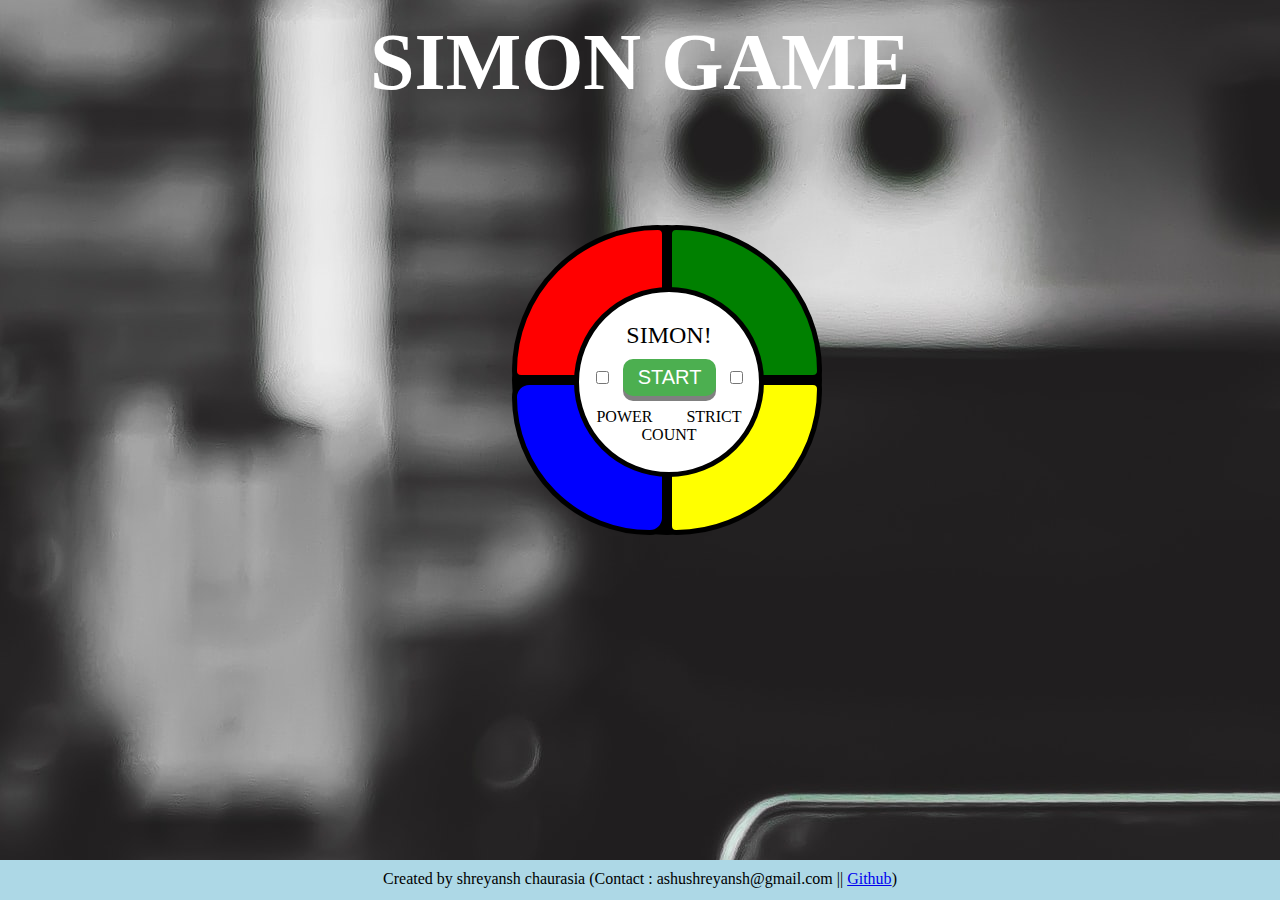
<file: Simon-Game/index.html>
<!DOCTYPE html>
<html>
  <head>
    <meta charset="utf-8">
    <title>SIMON SAYS!</title>
    <link rel="stylesheet" type="text/css" href="./style.css">
  </head>
  <body>
    <h1>SIMON GAME</h1> <!-- HEADING WHICH CHANGE AT EACH LEVEL -->
    <audio id="clip1">
      <source src="./music/a.mp3"></source>
    </audio>
    <audio id="clip2">
      <source src="./music/b.mp3"></source>
    </audio>
    <audio id="clip3">
      <source src="./music/c.mp3"></source>
    </audio>
    <audio id="clip4">
      <source src="./music/d.mp3"></source>
    </audio>

    <div id="outer-circle">
      <div id="topleft"class="btn btn-animated"></div>
      <div id="topright" class="btn btn-animated"></div>
      <div id="bottomleft" class="btn btn-animated"></div>
      <div id="bottomright" class="btn btn-animated"></div>
      <div id="inner-circle">
        <div id="title" class="font-effect-emboss">SIMON!</div>
        <div id="switches">
          <input type="checkbox" class="toggle" id="on">
          <button class="button btn" id="start">START</button>
          <input type="checkbox" class="toggle" id="strict">
        </div>
        <div class="text1">
          <span id="power">POWER</span>
          <span id="strict">STRICT</span>
        </div>
        <div id="turn"></div>
        <div class="text2">COUNT</div>
      </div>
    </div>
    <footer id="footer">Created by shreyansh chaurasia (Contact : ashushreyansh@gmail.com || <a href="https://github.com/ashushreyansh" target="_blank">Github</a>)</footer>

    <script type="text/javascript" src="./index.js"></script>
  </body>
</html>
</file>
<file: Simon-Game/style.css>
body{
  background-image: url(./bg.jpg);
  margin: 0;
}
h1{
  color: #fff;
  text-align: center;
  font-weight: bold;
  font-size: 5rem;
  line-height: 1rem;
}
#footer{
  width: 100%;
  padding: 10px 0px 0px 0px;
  margin: 0px 0px 0px 0px;
  height: 30px;
  background: lightblue;
  bottom: 0;
  position: absolute;
  text-align: center;
}
#outer-circle{
  width: 0 auto;
  height: 0 auto;
  top: 25%;
  left:40%;
  background-color: black;
  border-radius: 50%;
  position: absolute;
  display: grid;
}
#topleft{
  height: 145px;
  width: 145px;
  border-radius:320px 20px 20px 20px;
  background: red;
  grid-row: 1;
  grid-column: 1;
  border-style: solid;
  border-width: thick;
}
#topright{
  height: 145px;
  width: 145px;
  border-radius:20px 320px 20px 20px;
  background: green;
  grid-row: 1;
  grid-column: 2;
  border-style: solid;
  border-width: thick;
}
#bottomleft{
  height: 145px;
  width: 145px;
  border-radius:50px 50px 50px 400px ;
  background: blue;
  grid-row: 2;
  grid-column: 1;
  border-style: solid;
  border-width: thick;
}
#bottomright{
  height: 145px;
  width: 145px;
  border-radius:20px 20px 320px 20px;
  background: yellow;
  grid-row: 2;
  grid-column: 2;
  border: black;
  border-style: solid;
  border-width: thick;
}
#inner-circle{
  width: 180px;
  height: 180px;
  background-color: #FFFFFF;
  border-radius: 50%;
  top: 20%;
  left:20%;
  position: absolute;
  border-style: solid;
  border-width: thick;
  text-align: center;
}
#title{
  margin: 30px 30px 10px 30px;
  font-size: 24px;
}
#power{
  margin-right: 20px;
}
#on{
  margin-right: 10px;
}
#strict{
  margin-left: 10px;
}
.text1{
  margin-top: 12px;
}
.button {
  padding: 7px 15px;
  font-size: 20px;
  text-align: center;
  color: #fff;
  background-color: #4CAF50;
  border: none;
  border-radius: 10px;
  box-shadow: 0 5px grey;
}

.btn:hover {
    transform: translateY(-3px);
    box-shadow: 0 10px 20px rgba(0, 0, 0, 0.2);
}
.btn-animated {
    animation: moveInBottom 3s ease-out;
    animation-fill-mode: backwards;
}

@keyframes moveInBottom {
    0% {
        opacity: 0;
        transform: translateY(30px);
    }

    100% {
        opacity: 1;
        transform: translateY(0px);
    }
}
</file>
